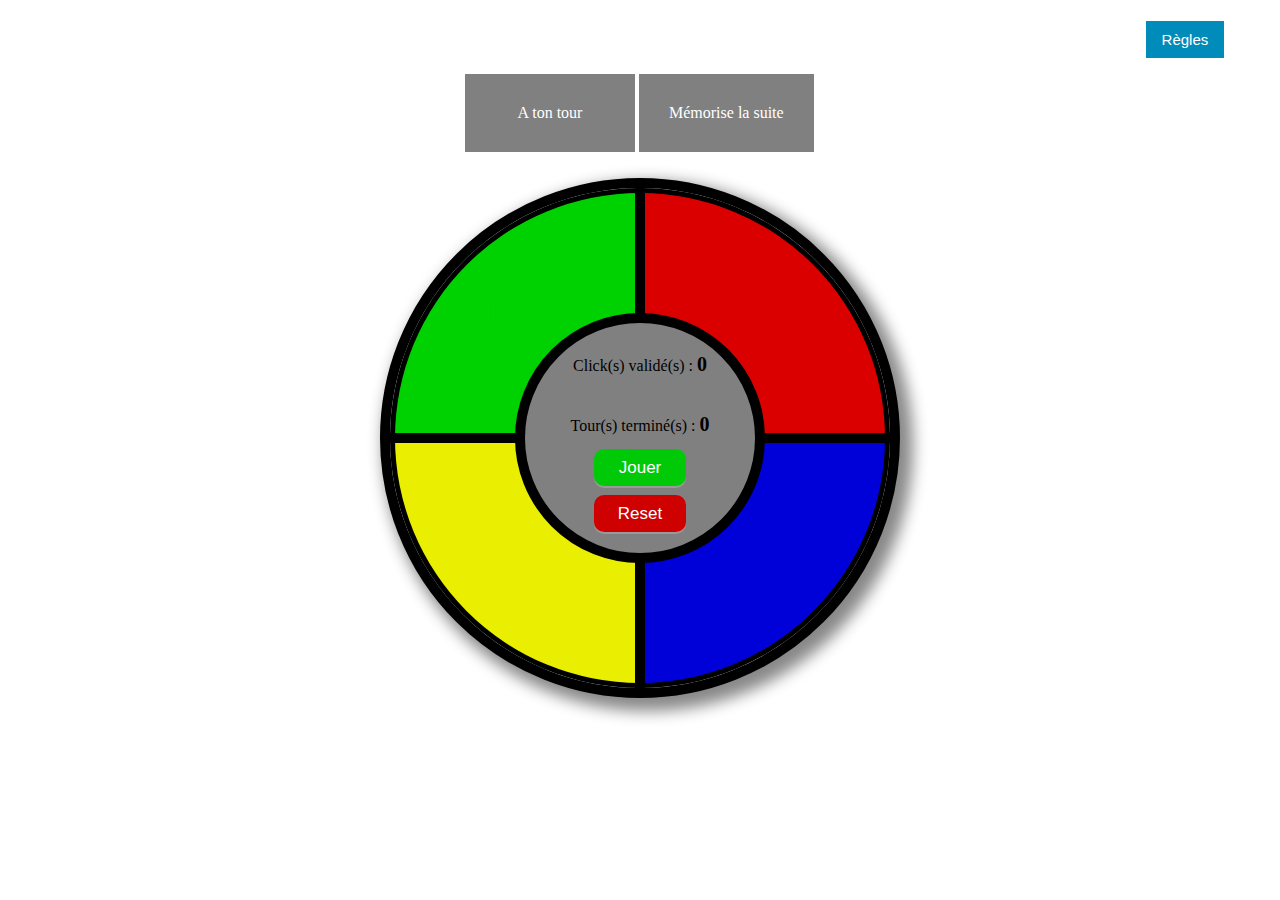
<file: index.html>
<!DOCTYPE html>
<html lang="fr">
<head>
    <meta charset="UTF-8">
    <meta name="viewport" content="width=device-width, initial-scale=1.0">
    <meta http-equiv="X-UA-Compatible" content="ie=edge">
    <title>Super Simon</title>
    <link rel="stylesheet" href="style.css">

</head>
<body>

<!-- Bouton Règles-->
<button class="regles" id="openModal">Règles</button>

<!-- Modal de Règles -->
<div id="Modal" class="modal">
    <div class="modal-contenu">
        <span class="closeModal">&times;</span>
        <p>Bienvenue sur Super Simon !</p>
        <p>Cliquez sur Jouer pour commencer la partie.</p>
        <p>Règles :</p>
        <p>L'ordinateur va générer aléatoirement une suite qu'il vous faudra mémoriser. <br>
        A votre tour, vous devrez restituer la suite dans le bon ordre. En cas d'erreur, retour à Zéro ! <br>
        La suite commence à 1 et va ensuite augmenter de 1 à chaque tour. <br>
        La vitesse du jeu va augmenter à chaque tour pendant les 8 premiers tours . <br>
        Cliquez sur Reset pour réinitialiser la partie</p>
    </div>
</div>

<div id="ModalLose" class="modal">
    <div class="modal-lose">
        <span class="closeModalLose">&times;</span>
        <div class="" id="loseModal">
        </div>
    </div>
</div>


<div class="tt">
    <p class="turn " id="myTurn">A ton tour</p>
    <p class="turn2 " id="IATurn">Mémorise la suite</p>

</div>

<div id="cercle-externe">
    <div class="blocus" id="bloque">
        <div class= "vert vert-bg"   id="0" onclick="clickOnColorButton(this.id)"> <p class="do">DO</p> </div>
        <div class= "rouge rouge-bg" id="1" onclick="clickOnColorButton(this.id) "><p class="re">RE</p></div>
        <div class= "bleu bleu-bg"   id="2" onclick="clickOnColorButton(this.id)"><p class="mi">MI</p></div>
        <div class= "jaune jaune-bg" id="3" onclick="clickOnColorButton(this.id)"><p class="fa">FA</p></div>
    </div>
    <div id="cercle-interne">
        <div class="score" id=""> 
            Click(s) validé(s) :
            <p id="ScoreByClick">0</p>
            Tour(s) terminé(s) : 
            <p id="ScoreByTurn">0</p>
        </div>
        <div class="startstop">
            <button id="start" onclick="start()">Jouer</button>
            <button id="reset" onclick="reset()">Reset</button>
        </div>
    </div>

</div>
    <script  src="main.js"></script>
    <script  src="modal.js"></script>
</body>
</html>
</file>
<file: style.css>
/* Modal de Regles */
.regles{
    margin-top: 1%;
    margin-left: 90%;
    font-size: 15px;
    background-color: #008CBA; /* Green */
    border: none;
    color: white;
    padding: 10px 16px;
    text-align: center;
    text-decoration: none;
    display: inline-block;
    cursor: pointer;
}

.modal {
    display: none; 
    position: fixed; 
    z-index: 1; 
    padding-top: 100px; 
    left: 0;
    top: 0;
    width: 100%;
    height: 100%; 
    overflow: auto; 
    background-color: rgb(0,0,0); 
    background-color: rgba(0,0,0,0.4); 
    text-align: center;
}

.modal-contenu {
    position: relative;
    background-color: #fefefe;
    margin: auto;
    padding: 100;
    border: 1px solid #888;
    width: 50%;
    height: 300px;
    box-shadow: 0 4px 8px 0 rgba(0,0,0,0.2),0 6px 20px 0 rgba(0,0,0,0.19);
    animation-name: animatetop;
    animation-duration: 0.4s
}

@-webkit-keyframes animatetop {
    from {top:-300px; opacity:0} 
    to {top:0; opacity:1}
}

@keyframes animatetop {
    from {top:-300px; opacity:0}
    to {top:0; opacity:1}
}

.closeModal{
    color: rgb(26, 26, 26);
    float: right;
    font-size: 28px;
    font-weight: bold;
}

.closeModal:hover,
.closeModal:focus {
    color: #000;
    text-decoration: none;
    cursor: pointer;
}


.modal-lose {
    position: relative;
    background-color: #fefefe;
    margin: auto;
    padding: 100;
    border: 1px solid #888;
    width: 20%;
    height: 200px;
    box-shadow: 0 4px 8px 0 rgba(0,0,0,0.2),0 6px 20px 0 rgba(0,0,0,0.19);
    animation-name: animatetop;
    animation-duration: 0.4s
}


.closeModalLose{
    color: rgb(26, 26, 26);
    float: right;
    font-size: 28px;
    font-weight: bold;
}

.closeModalLose:hover,
.closeModalLose:focus {
    color: #000;
    text-decoration: none;
    cursor: pointer;
}

/* Tours */
.tt{  
    margin: 0 auto;
    width: 350px; 
    
}

.turn {

    width: 110px;
    color: rgb(255, 255, 255);
    padding: 30px 30px;
    text-align: center;
    text-decoration: none;
    display: inline-block;
    font-size: 16px;
    background-color: grey;
}

.turn2{
    background-color: grey;
    color: rgb(255, 255, 255);
    padding: 30px 30px;
    text-align: center;
    text-decoration: none;
    display: inline-block;
    font-size: 16px;

}

/* Score */

    .score{
        width: 80%;
        height: 20%;
        margin-left: 10%;
        margin-top: 5%;
        text-align: center;
    }

    #ScoreByTurn{
        position: relative;
        font-size: 20px;
        line-height: 20px;
        font-weight: 600;
        display: inline-block;
        color: rgb(0, 0, 0);


    }
    #ScoreByClick{
        position: relative;
        font-size: 20px;
        line-height: 20px;
        font-weight: 600;
        display: inline-block;
        color: rgb(0, 0, 0);
    }

/* Boutons */

.startstop{
    display: inline-block;
    width: 100%;
    height: 80%;
}

#start{
    margin-left: 30%;
    margin-top: 30%;
    height: 20%;
    width: 40%;
    font-size: 17px;
    cursor: pointer;
    text-align: center;
    text-decoration: none;
    outline: none;
    color: #fff;
    background-color: rgb(0, 201, 7);
    border: none;
    border-radius: 10px;
    box-shadow: 0 2px #999;
}

#start:hover {background-color: rgb(0, 172, 6)}

#start:active {
background-color: #3e8e41;
box-shadow: 0 2px rgb(77, 77, 77);
transform: translateY(3px);
}

#reset{
    margin-left: 30%;
    margin-top: 4%;
    height: 20%;
    width: 40%;
    font-size: 17px;
    cursor: pointer;
    text-align: center;
    text-decoration: none;
    outline: none;
    color: #fff;
    background-color: rgb(206, 0, 0);
    border: none;
    border-radius: 10px;
    box-shadow: 0 2px #999;
}

#reset:hover {background-color: rgb(182, 0, 0)}

#reset:active {
background-color: #940000;
box-shadow: 0 2px rgb(77, 77, 77);
transform: translateY(3px);
}

/* Cercle */


#cercle-externe {
    background: #f0f5ff;
    border-radius: 50%;
    height: 500px;
    width: 500px;
    position: relative;
    border-style: solid;
    border-width: 10px;
    margin: auto;
    margin-top: 10px;
    box-shadow: 8px 8px 15px 5px #888888;
}

.blocus{
    pointer-events: none;
}

.vert {
    position: absolute;
    height: 250px;
    width: 250px;
    border-radius: 250px 0 0 0;
    top: 50%;
    left: 50%;
    margin: -250px 0px 0px -250px;
    border-style: solid;
    border-width: 5px;
    box-sizing: border-box;
}

.vert-bg{
    background: rgb(0, 209, 0);
}

.vert-IA{
    background: rgb(159, 255, 146);
}

.vert:hover{
    cursor: pointer;
}

.vert:active{
    background: rgb(159, 255, 146);

}

.do{
    text-align: center;
    font-size: 50px;
    margin: 90px;
    color: rgb(0, 209, 0);
}

.re{
    text-align: center;
    font-size: 50px;
    margin: 90px;
    color: rgb(219, 0, 0);
}

.mi{
    text-align: center;
    font-size: 50px;
    margin: 90px;
    color: rgb(0, 0, 216);
}

.fa{
    text-align: center;
    font-size: 50px;
    margin: 90px;
    color: rgb(234, 238, 0);
}


.rouge {
    position: absolute;
    height: 250px;
    width: 250px;
    border-radius: 0 250px 0 0;
    top: 50%;
    left: 50%;
    margin: -250px 0px 0px 0px;
    border-style: solid;
    border-width: 5px;
    box-sizing: border-box;
}

.rouge-bg{
    background: rgb(219, 0, 0);
}

.rouge-IA{
    background: rgb(255, 129, 129);
}

.rouge:hover{
    cursor: pointer;
}

.rouge:active{
    background: rgb(255, 129, 129);
}

.jaune {
    position: absolute;
    height: 250px;
    width: 250px;
    border-radius: 0 0 0 250px;
    top: 50%;
    left: 50%;
    margin: 0px -250px 0px -250px;
    border-style: solid;
    border-width: 5px;
    box-sizing: border-box;
}

.jaune-bg{
    background: rgb(234, 238, 0);
}

.jaune-IA{
    background: rgb(253, 255, 160);
}

.jaune:hover{
    cursor: pointer;
}

.jaune:active{
    background: rgb(253, 255, 160);

}

.bleu {
    position: absolute;
    height: 250px;
    width: 250px;
    border-radius: 0 0 250px 0;
    top: 50%;
    left: 50%;
    margin: 0px 0px -250px 0px;
    border-style: solid;
    border-width: 5px;
    box-sizing: border-box;
}

.bleu-bg{
    background: rgb(0, 0, 216);
}

.bleu-IA{
    background: rgb(118, 118, 255);
}

.bleu:hover{
    cursor: pointer;
}

.bleu:active{
    background: rgb(118, 118, 255);
    
}

#cercle-interne {
    position: absolute;
    background: grey;
    border-radius: 50%;
    height: 250px;
    width: 250px;
    border-style: solid;
    border-width: 10px;
    top: 50%;
    left: 50%;
    margin: -125px 0px 0px -125px;
    box-sizing: border-box;
}
</file>
